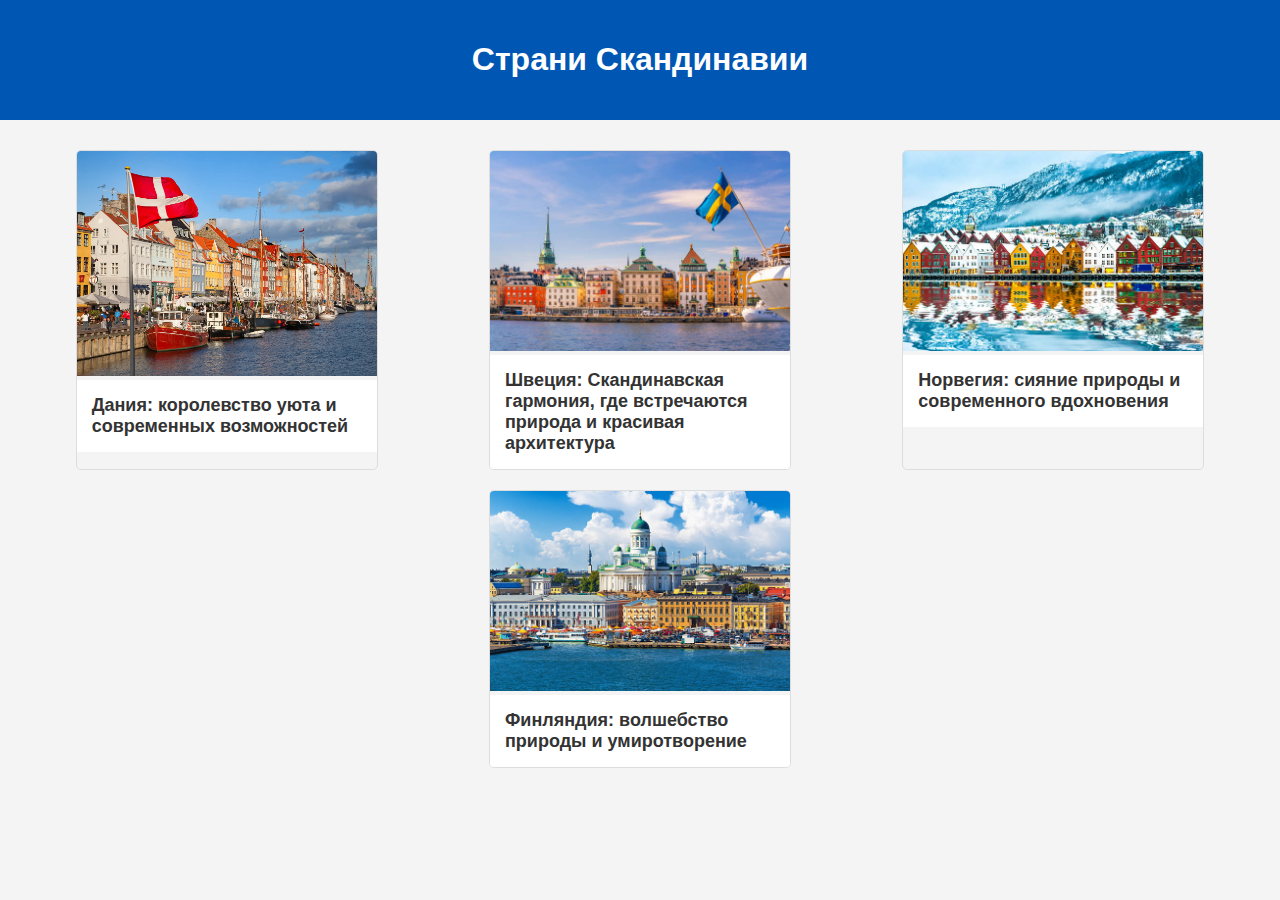
<file: Site/index.html>
<!DOCTYPE html>
<html lang="en">
<head>
    <meta charset="UTF-8">
    <meta name="viewport" content="width=device-width, initial-scale=1.0">
    <title>Страни Скандинавии</title>
    <link rel="stylesheet" href="./style/style.css">
</head>
<body>
    <div class="header">
        <h1>Страни Скандинавии</h1>
    </div>
    <div class="container">
 
        <div class="card" onclick="window.location='page1.html';">
            <img src="./img/denmark_img.webp" alt="Дания">
            <div class="card-text">
                <h2>Дания: королевство уюта и современных возможностей</h2>
            </div>
        </div>

        <div class="card" onclick="window.location='page2.html';">
            <img src="./img/sweden_img.jpeg" alt="Швеция">
            <div class="card-text">
                <h2>Швеция: Скандинавская гармония, где встречаются природа и красивая архитектура</h2>
            </div>
        </div>

        <div class="card" onclick="window.location='page3.html';">
            <img src="./img/norway_img.jpg" alt="Норвегия">
            <div class="card-text">
                <h2>Норвегия: сияние природы и современного вдохновения</h2>
            </div>
        </div>

        <div class="card" onclick="window.location='page4.html';">
            <img src="./img/finland_img.jpeg" alt="Финляндия">
            <div class="card-text">
                <h2>Финляндия: волшебство природы и умиротворение</h2>
            </div>
        </div>
    </div>
</body>
</html>
</file>
<file: Site/style/style.css>
body {
    font-family: 'Arial', sans-serif;
    margin: 0;
    padding: 0;
    background-color: #f4f4f4;
}

.header {
    background-color: #0056b3;
    color: white;
    padding: 20px 0;
    text-align: center;
}

.container {
    display: flex;
    flex-wrap: wrap;
    justify-content: space-around;
    margin: 20px;
}

.card {
    width: 300px;
    margin: 10px;
    border: 1px solid #ddd;
    border-radius: 5px;
    overflow: hidden;
    cursor: pointer;
    transition: transform 0.3s ease;
}

.card:hover {
    transform: translateY(-10px);
    box-shadow: 0 5px 15px rgba(0,0,0,0.3);
}

.card img {
    width: 100%;
    height: auto;
}

.card-text {
    padding: 15px;
    background-color: white;
}

.card-text h2 {
    font-size: 18px;
    color: #333;
    margin: 0;
}


.country-card {
    border-radius: 8px;
    overflow: hidden;
    box-shadow: 0 2px 4px rgba(0, 0, 0, 0.1);
    margin-bottom: 20px; 
}

.flag-container {
    display: flex;
    align-items: center;
    gap: 20px;
    padding: 20px;
    background-color: #e9ecef;
    border-bottom: 1px solid #ddd;
}

.country-flag {
    width: 80px; 
    height: auto;
}

.country-description {
    padding: 20px;
}

.media {
    margin: 20px;
}

.media iframe {
    width: 100%;
    max-width: 560px;
    height: 315px; 
    border-radius: 8px;
    overflow: hidden;
}

.media audio {
    width: 100%;
    max-width: 560px; 
    margin-top: 20px;
}

a {
    display: inline-block;
    margin-top: 20px;
    padding: 10px 20px;
    background-color: #0056b3;
    color: white;
    text-decoration: none;
    border-radius: 4px;
    transition: background-color 0.3s ease;
}

a:hover {
    background-color: #004494;
}
</file>
